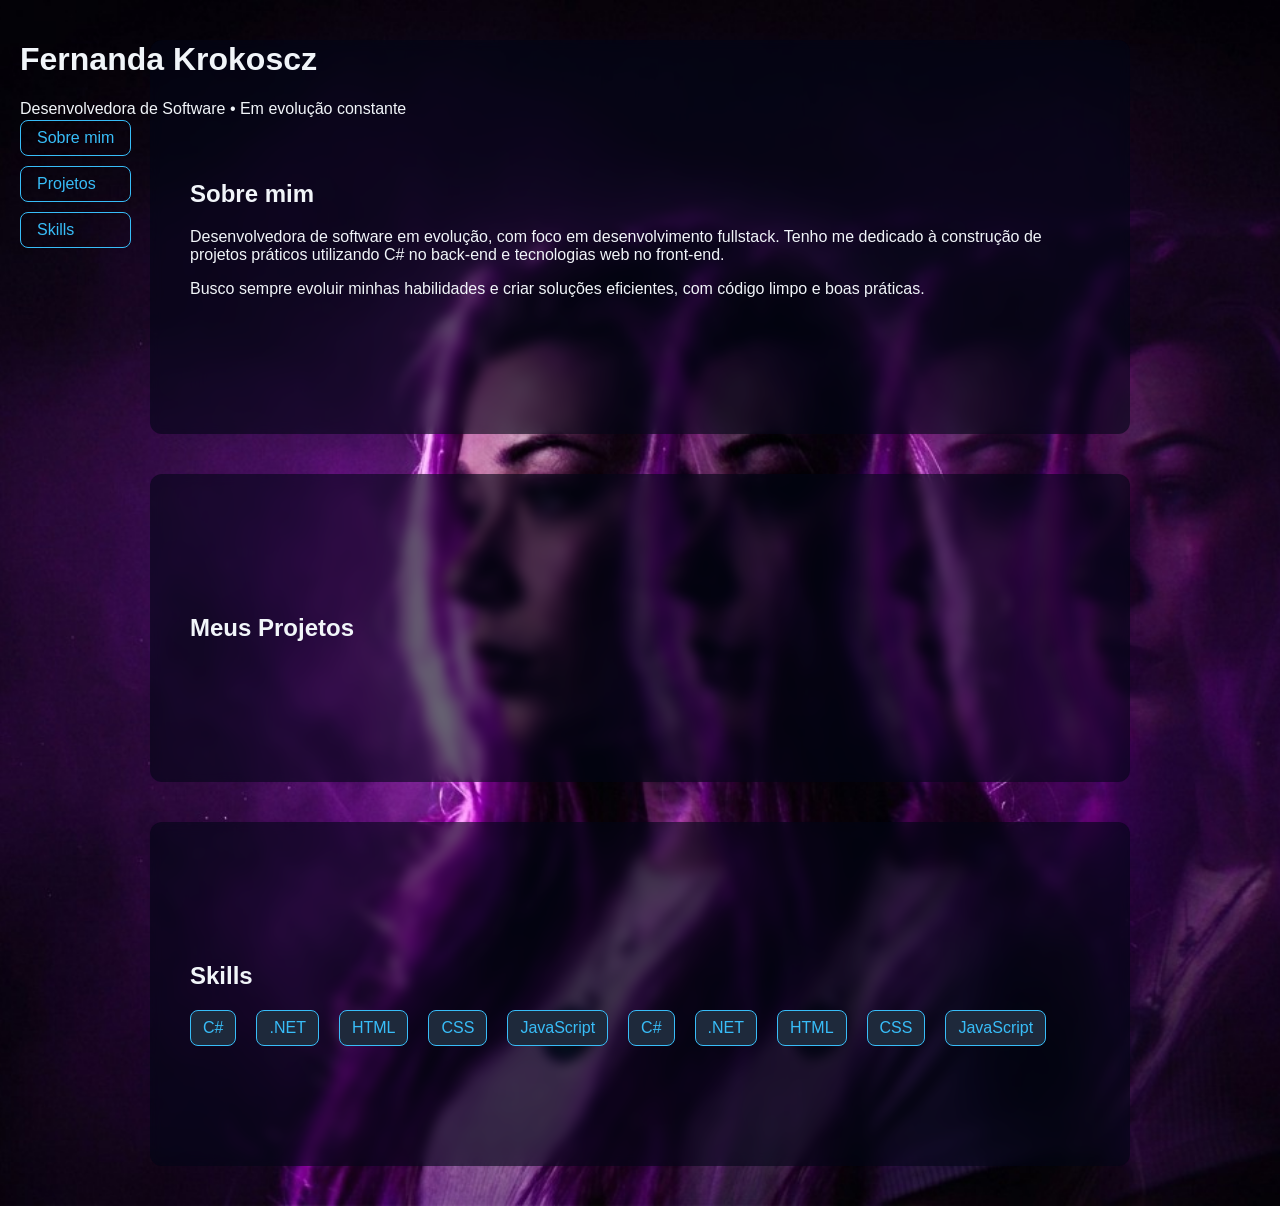
<file: PortfolioFer/PortfolioFer/Frontend/index.html>
﻿<!DOCTYPE html>
<html lang="pt-br">
<head>
    <meta charset="UTF-8">
    <title>Portfólio da Fer</title>
    <link rel="stylesheet" href="style.css">
</head>

<body>

    <!-- HEADER -->
    <header class="top-header">
        <h1>Fernanda Krokoscz</h1>
        <p>Desenvolvedora de Software • Em evolução constante</p>
    </header>

    <!-- MENU LATERAL -->
    <nav class="side-menu">
        <a href="#sobre" class="btn">Sobre mim</a>
        <a href="#projetos" class="btn">Projetos</a>
        <a href="#skills" class="btn">Skills</a>
    </nav>

    <!-- SOBRE -->
    <section id="sobre" class="section">
        <h2>Sobre mim</h2>
        <p>
            Desenvolvedora de software em evolução, com foco em desenvolvimento fullstack.
            Tenho me dedicado à construção de projetos práticos utilizando C# no back-end e
            tecnologias web no front-end.
        </p>
        <p>
            Busco sempre evoluir minhas habilidades e criar soluções eficientes, com código limpo
            e boas práticas.
        </p>
    </section>

    <!-- PROJETOS -->
    <section id="projetos" class="section">
        <h2>Meus Projetos</h2>
        <div id="projects"></div>
    </section>

    <!-- SKILLS -->
    <section id="skills" class="section">
        <h2>Skills</h2>

        <div class="skills-slider">
            <div class="skills-track">
                <span class="skill">C#</span>
                <span class="skill">.NET</span>
                <span class="skill">HTML</span>
                <span class="skill">CSS</span>
                <span class="skill">JavaScript</span>

                <!-- duplicado pra loop infinito -->
                <span class="skill">C#</span>
                <span class="skill">.NET</span>
                <span class="skill">HTML</span>
                <span class="skill">CSS</span>
                <span class="skill">JavaScript</span>
            </div>
        </div>
    </section>

    <!-- SCRIPT PROJETOS -->
    <script>
        fetch("https://localhost:7217/projects")
            .then(response => response.json())
            .then(data => {
                const container = document.getElementById("projects");

                data.forEach(project => {
                    const card = document.createElement("div");
                    card.className = "project-card";

                    card.innerHTML = `
                        <h3>${project.name}</h3>
                        <p>${project.description}</p>
                        <a href="${project.githubUrl}" target="_blank">Ver no GitHub</a>
                    `;

                    container.appendChild(card);
                });
            })
            .catch(error => console.error(error));
    </script>

</body>
</html>
</file>
<file: PortfolioFer/PortfolioFer/Frontend/style.css>
/* RESET */
html, body {
    margin: 0;
    scroll-behavior: smooth;
}

/* BACKGROUND */
body {
    font-family: Arial, sans-serif;
    color: #f1f5f9;
    background-image: url("Images/foto.jpeg");
    background-size: cover;
    background-position: center;
    background-repeat: no-repeat;
}

/* HEADER */
.top-header {
    position: fixed;
    top: 20px;
    left: 20px;
    z-index: 10;
}

/* MENU LATERAL */
.side-menu {
    position: fixed;
    top: 120px;
    left: 20px;
    display: flex;
    flex-direction: column;
    gap: 10px;
    z-index: 10;
}

/* BOT�ES */
.btn {
    color: #38bdf8;
    text-decoration: none;
    border: 1px solid #38bdf8;
    padding: 8px 16px;
    border-radius: 8px;
    transition: 0.3s;
}

    .btn:hover {
        background: #38bdf8;
        color: #0f172a;
    }

/* SE��ES */
.section {
    padding: 120px 40px;
    max-width: 900px;
    margin: 40px auto;
    background: rgba(2, 6, 23, 0.6);
    backdrop-filter: blur(6px);
    border-radius: 12px;
}

/* PROJETOS */
.project-card {
    background: #020617;
    border: 1px solid #1e293b;
    padding: 15px;
    border-radius: 10px;
    margin-top: 15px;
}

    .project-card a {
        color: #38bdf8;
        text-decoration: none;
    }

/* SKILLS */
.skills-slider {
    overflow: hidden;
    margin-top: 20px;
}

.skills-track {
    display: flex;
    gap: 20px;
    width: max-content;
    animation: scrollSkills 12s linear infinite;
}

.skill {
    background: #1e293b;
    color: #38bdf8;
    padding: 8px 12px;
    border-radius: 8px;
    border: 1px solid #38bdf8;
    white-space: nowrap;
}

/* ANIMA��O */
@keyframes scrollSkills {
    from {
        transform: translateX(0);
    }

    to {
        transform: translateX(-50%);
    }
}
</file>
